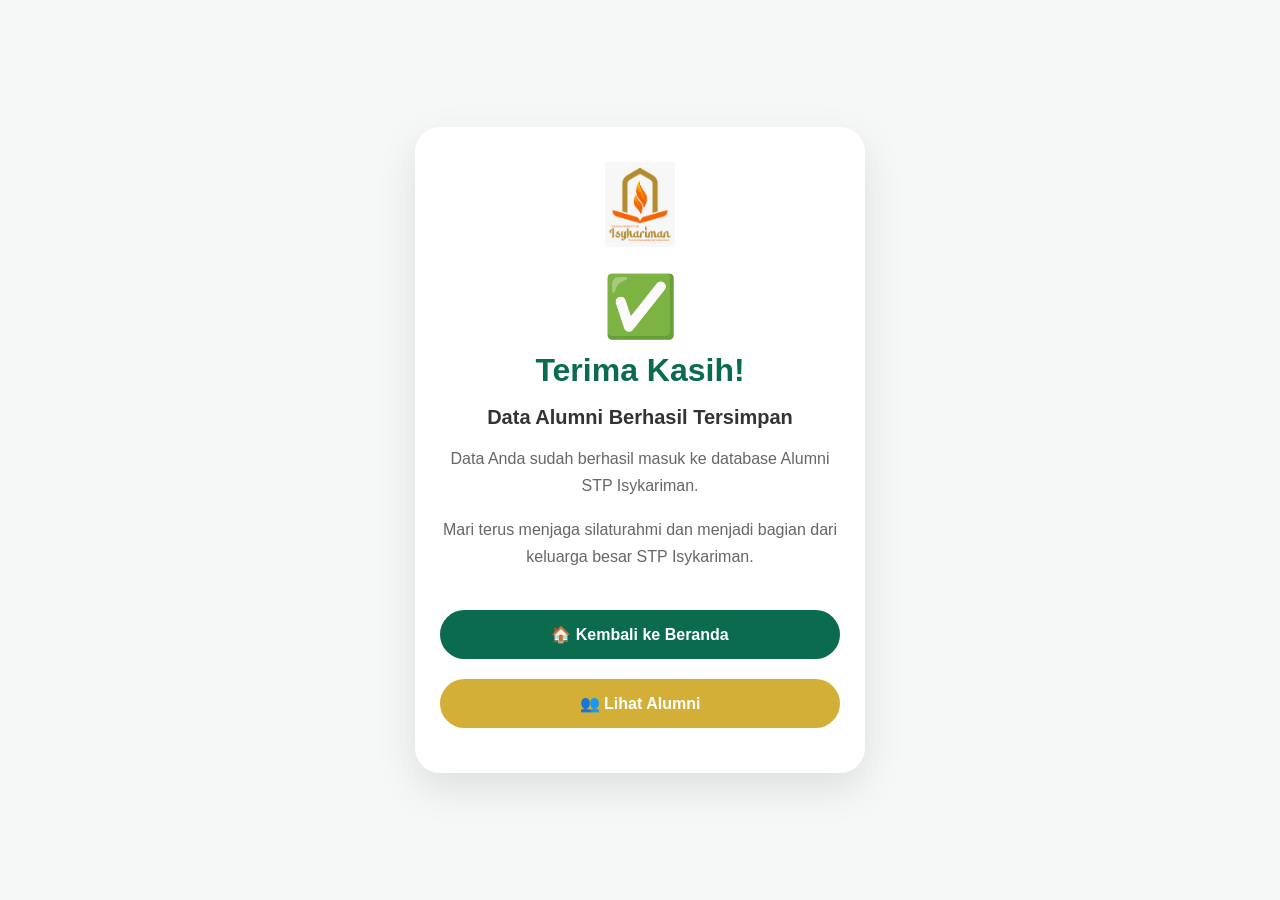
<file: success.html>
<!DOCTYPE html>
<html>

<head>

<title>
Terima Kasih Alumni
</title>


<link rel="icon" href="logo.jpg">


<link rel="stylesheet" href="success.css">


</head>


<body>



<div class="success-box">



<img 
src="logo.jpg"
class="logo"
>





<div class="check">

✅

</div>





<h1>
Terima Kasih!
</h1>




<h2>
Data Alumni Berhasil Tersimpan
</h2>





<p>

Data Anda sudah berhasil masuk
ke database Alumni STP Isykariman.

</p>



<p>

Mari terus menjaga silaturahmi
dan menjadi bagian dari keluarga besar
STP Isykariman.

</p>







<div class="button-area">


<a href="index.html">

<button>

🏠 Kembali ke Beranda

</button>


</a>






<a href="public.html">

<button class="secondary">

👥 Lihat Alumni

</button>


</a>



</div>





</div>




</body>


</html>
</file>
<file: success.css>
*{

box-sizing:border-box;

}



body{


margin:0;


padding:20px;


min-height:100vh;


display:flex;


align-items:center;


justify-content:center;


font-family:"Segoe UI",Arial,sans-serif;


background:#f5f8f6;


}




.success-box{


background:white;


width:100%;


max-width:450px;


padding:35px 25px;


border-radius:25px;


text-align:center;


box-shadow:


0 15px 40px rgba(0,0,0,.1);


}





.logo{


width:85px;


height:85px;


object-fit:contain;


margin-bottom:10px;


}





.check{


font-size:60px;


margin:10px 0;


}




h1{


color:#0B6B4F;


font-size:32px;


margin:10px 0;


}



h2{


font-size:20px;


color:#333;


}



p{


color:#666;


line-height:1.7;


font-size:16px;


}





.button-area{


margin-top:30px;


}




button{


width:100%;


padding:15px;


margin:10px 0;


border:none;


border-radius:30px;


background:#0B6B4F;


color:white;


font-size:16px;


font-weight:bold;


cursor:pointer;


}




.secondary{


background:#D4AF37;


}





a{


text-decoration:none;


}






@media(max-width:480px){



body{


padding:15px;


}



.success-box{


padding:30px 20px;


}



h1{


font-size:28px;


}



h2{


font-size:18px;


}



p{


font-size:15px;


}



button{


font-size:15px;


}



}
</file>
